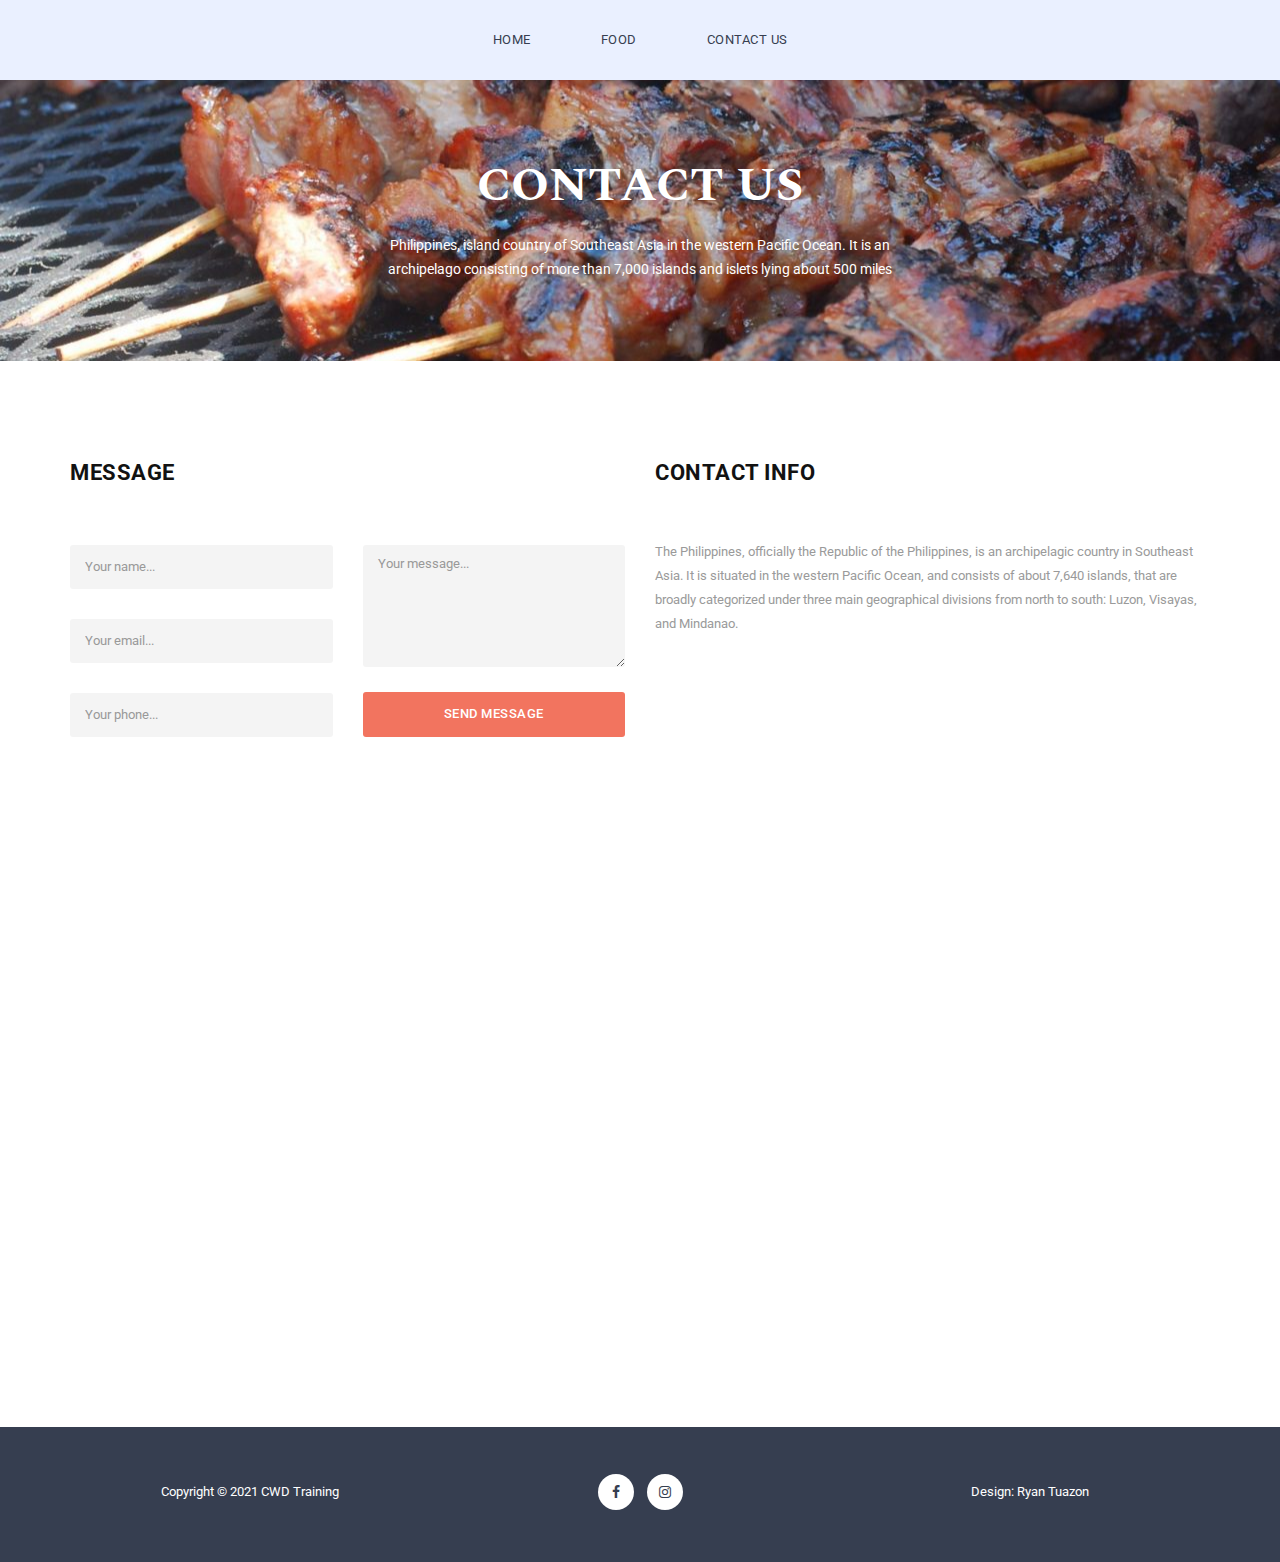
<file: contact.html>
<!DOCTYPE html>
<html>
    <head>
        <meta charset="utf-8">
        <meta http-equiv="X-UA-Compatible" content="IE=edge,chrome=1">

        <title>Contact </title>
        <meta name="description" content="">
        <meta name="viewport" content="width=device-width, initial-scale=1">
        <link rel="apple-touch-icon" href="apple-touch-icon.png">

        <link rel="stylesheet" href="css/bootstrap.min.css">
        <link rel="stylesheet" href="css/bootstrap-theme.min.css">
        <link rel="stylesheet" href="css/fontAwesome.css">
        <link rel="stylesheet" href="css/hero-slider.css">
        <link rel="stylesheet" href="css/owl-carousel.css">
        <link rel="stylesheet" href="css/style.css">

        <link href="https://fonts.googleapis.com/css?family=Spectral:200,200i,300,300i,400,400i,500,500i,600,600i,700,700i,800,800i" rel="stylesheet">
        <link href="https://fonts.googleapis.com/css?family=Roboto:100,300,400,500,700,900" rel="stylesheet">

        <script src="js/vendor/modernizr-2.8.3-respond-1.4.2.min.js"></script>
    </head>

<body>
    <div class="header">
        <div class="container">
            <nav class="navbar navbar-inverse" role="navigation">
                <div class="navbar-header">
                    <button type="button" id="nav-toggle" class="navbar-toggle" data-toggle="collapse" data-target="#main-nav">
                        <span class="sr-only">Toggle navigation</span>
                        <span class="icon-bar"></span>
                        <span class="icon-bar"></span>
                        <span class="icon-bar"></span>
                    </button>
                </div>
                <!--/.navbar-header-->
                <div id="main-nav" class="collapse navbar-collapse">
                    <ul class="nav navbar-nav">
                        <li><a href="index.html">Home</a></li>
                        <li><a href="menu.html">Food</a></li>
                        <li><a href="contact.html">Contact Us</a></li>
                    </ul>
                </div>
                <!--/.navbar-collapse-->
            </nav>
            <!--/.navbar-->
        </div>
        <!--/.container-->
    </div>
    <!--/.header-->


    <section class="page-heading">
        <div class="container">
            <div class="row">
                <div class="col-md-12">
                    <h1>Contact Us</h1>
                    <p>Philippines, island country of Southeast Asia in the western Pacific Ocean. It is an archipelago consisting of more than 7,000 islands and islets lying about 500 miles </p>
                </div>
            </div>
        </div>
    </section>



    <section class="contact-us">
        <div class="container">
            <div class="row">
                <div class="col-md-6">
                    <div class="section-heading">
                        <h2>Message</h2>
                    </div>
                    <form id="contact" action="" method="post">
                        <div class="row">
                            <div class="col-md-6">
                                <fieldset>
                                    <input name="name" type="text" class="form-control" id="name" placeholder="Your name..." required="">
                                </fieldset>
                                <fieldset>
                                    <input name="email" type="text" class="form-control" id="email" placeholder="Your email..." required="">
                                </fieldset>
                                <fieldset>
                                    <input name="phone" type="text" class="form-control" id="phone" placeholder="Your phone..." required="">
                                </fieldset>
                            </div>
                            <div class="col-md-6">
                                <fieldset>
                                    <textarea name="message" rows="6" class="form-control" id="message" placeholder="Your message..." required=""></textarea>
                                </fieldset>
                                <fieldset>
                                    <button type="submit" id="form-submit" class="btn">Send Message</button>
                                </fieldset>
                            </div>
                        </div>
                    </form>
                </div>
                <div class="col-md-6">
                    <div class="section-heading contact-info">
                        <h2>Contact Info</h2>
                        <p>The Philippines, officially the Republic of the Philippines, is an archipelagic country in Southeast Asia. It is situated in the western Pacific Ocean, and consists of about 7,640 islands, that are broadly categorized under three main geographical divisions from north to south: Luzon, Visayas, and Mindanao.</em></p>
                    </div>
                </div>
            </div>
        </div>
    </section>



    <section class="map">
        <div class="container">
            <div class="row">
                <div class="col-md-12">
                    <div id="map">
                        <iframe src="https://www.google.com/maps/embed?pb=!1m18!1m12!1m3!1d16011005.384541586!2d113.57908740533652!3d11.556384075323246!2m3!1f0!2f0!3f0!3m2!1i1024!2i768!4f13.1!3m3!1m2!1s0x324053215f87de63%3A0x784790ef7a29da57!2sPhilippines!5e0!3m2!1sen!2sph!4v1639811464351!5m2!1sen!2sph" width="1100" height="500" style="border:0;" allowfullscreen="" loading="lazy"></iframe>
                    </div>
                </div>
            </div>
        </div>
    </section>



   <footer>
        <div class="container">
            <div class="row">
                <div class="col-md-4">
                    <p>Copyright &copy; 2021 CWD Training</p>
                </div>
                <div class="col-md-4">
                    <ul class="social-icons">
                        <li><a href="#"><i class="fa fa-facebook"></i></a></li>
                        <li><a href="#"><i class="fa fa-instagram"></i></a></li>
                    </ul>
                </div>
                <div class="col-md-4">
                    <p>Design: Ryan Tuazon</p>
                </div>
            </div>
        </div>
    </footer>


    <script src="https://ajax.googleapis.com/ajax/libs/jquery/1.11.2/jquery.min.js"></script>
    <script>window.jQuery || document.write('<script src="js/vendor/jquery-1.11.2.min.js"><\/script>')</script>

    <script src="js/vendor/bootstrap.min.js"></script>

    <script src="js/plugins.js"></script>
    <script src="js/main.js"></script>

    <script type="text/javascript">
    $(document).ready(function() {
        // navigation click actions 
        $('.scroll-link').on('click', function(event){
            event.preventDefault();
            var sectionID = $(this).attr("data-id");
            scrollToID('#' + sectionID, 750);
        });
        // scroll to top action
        $('.scroll-top').on('click', function(event) {
            event.preventDefault();
            $('html, body').animate({scrollTop:0}, 'slow');         
        });
        // mobile nav toggle
        $('#nav-toggle').on('click', function (event) {
            event.preventDefault();
            $('#main-nav').toggleClass("open");
        });
    });
    // scroll function
    function scrollToID(id, speed){
        var offSet = 0;
        var targetOffset = $(id).offset().top - offSet;
        var mainNav = $('#main-nav');
        $('html,body').animate({scrollTop:targetOffset}, speed);
        if (mainNav.hasClass("open")) {
            mainNav.css("height", "1px").removeClass("in").addClass("collapse");
            mainNav.removeClass("open");
        }
    }
    if (typeof console === "undefined") {
        console = {
            log: function() { }
        };
    }
    </script>
</body>
</html>
</file>
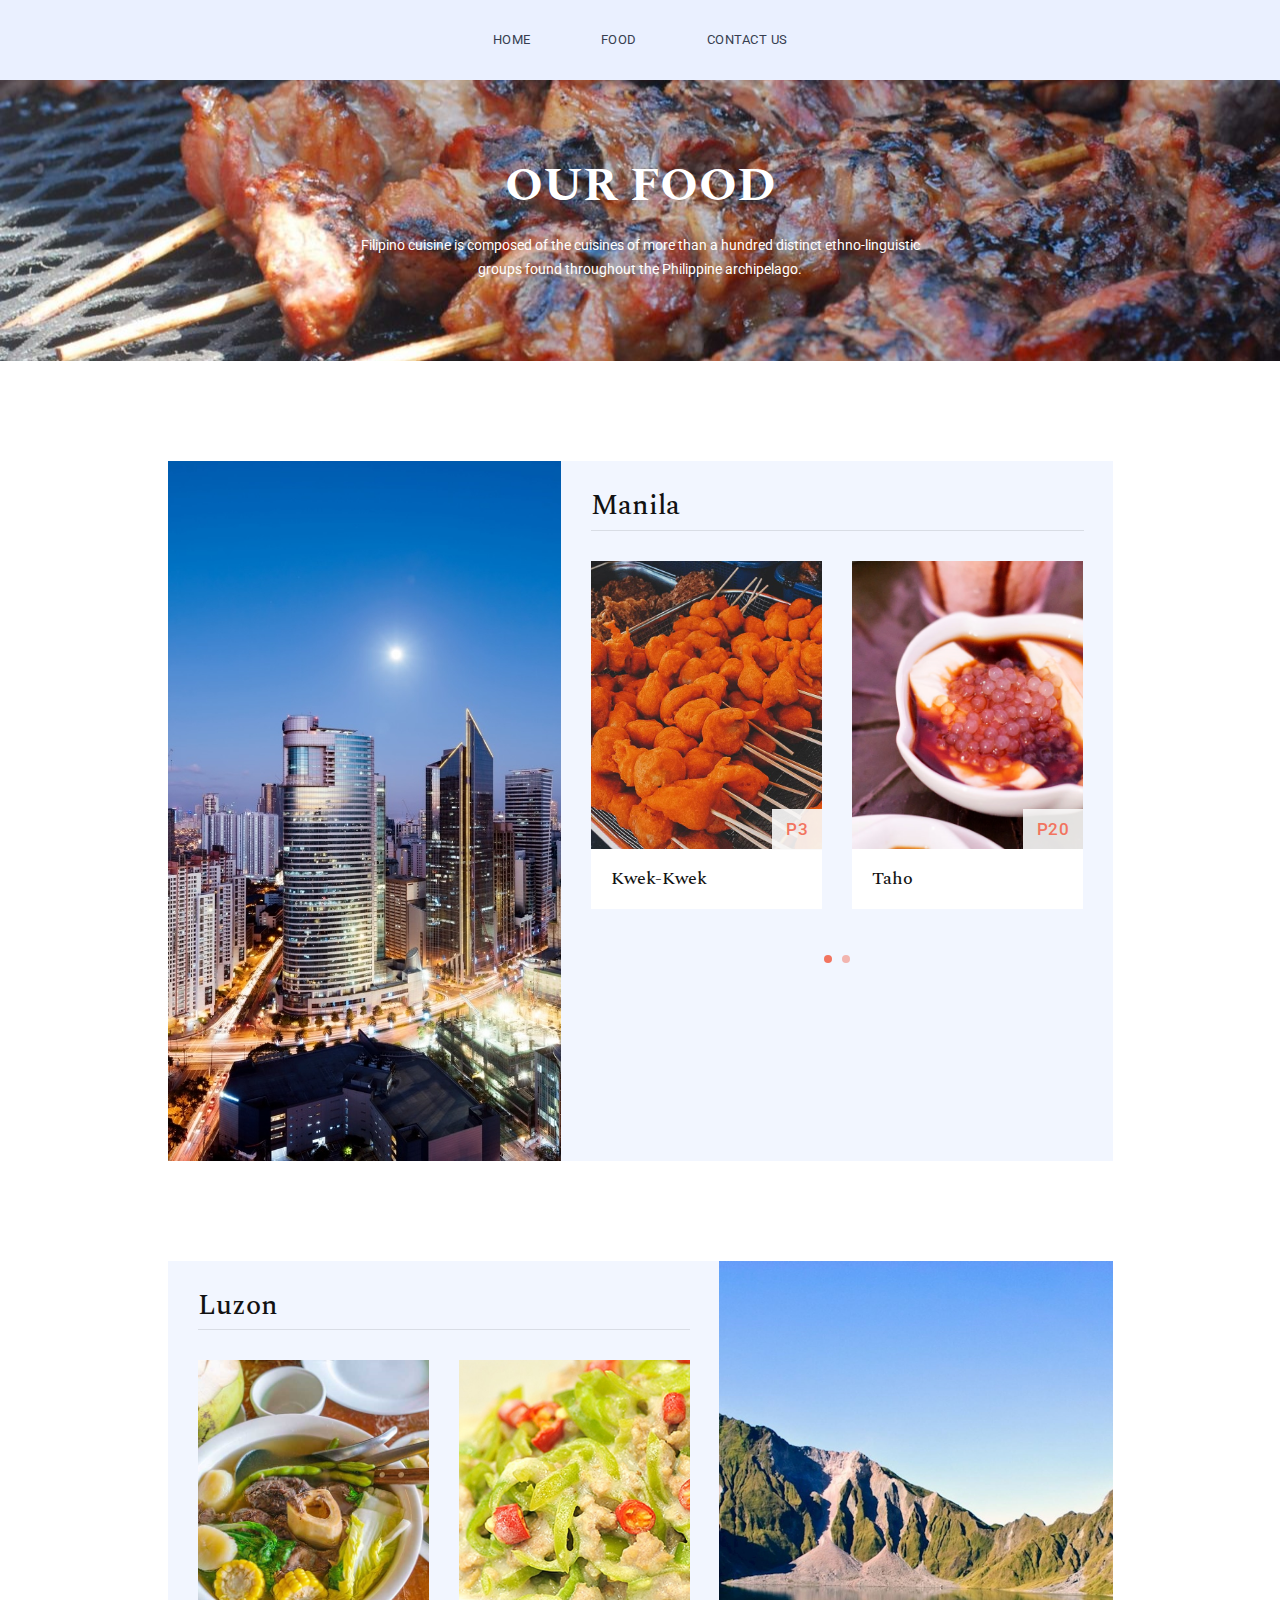
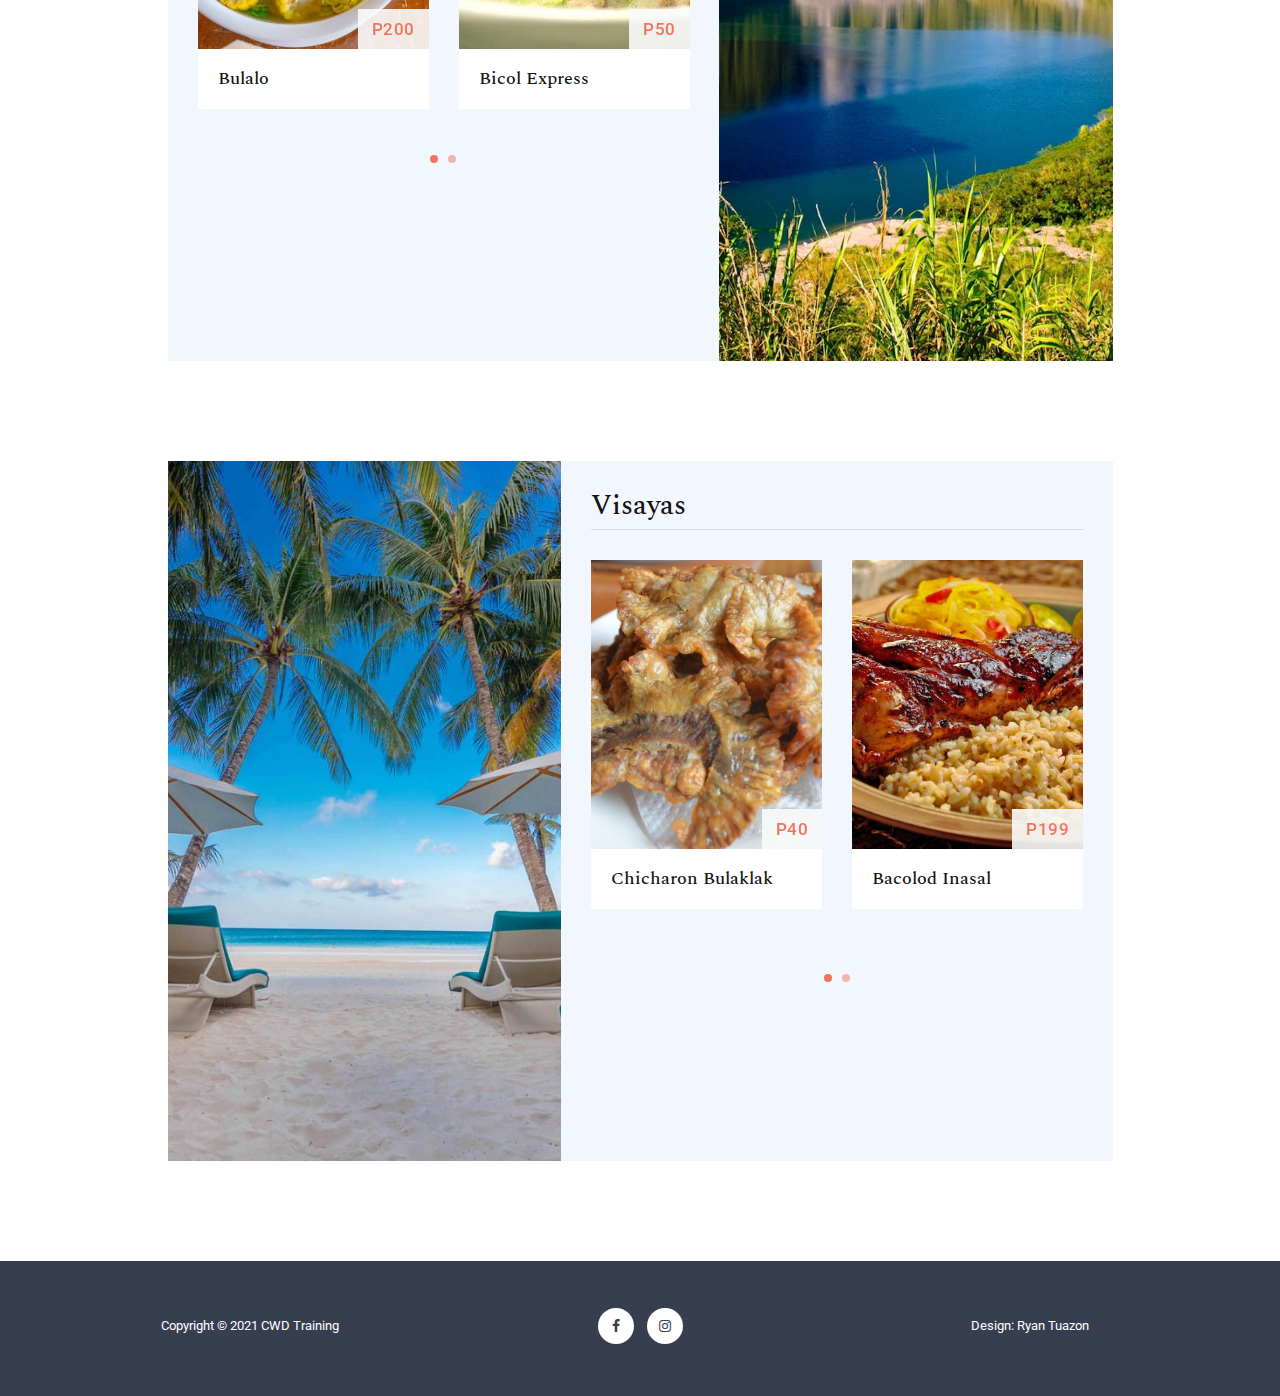
<file: menu.html>
<!DOCTYPE html>
<html>
    <head>
        <meta charset="utf-8">
        <meta http-equiv="X-UA-Compatible" content="IE=edge,chrome=1">

        <title>Food</title>
        <meta name="description" content="">
        <meta name="viewport" content="width=device-width, initial-scale=1">
        <link rel="apple-touch-icon" href="apple-touch-icon.png">

        <link rel="stylesheet" href="css/bootstrap.min.css">
        <link rel="stylesheet" href="css/bootstrap-theme.min.css">
        <link rel="stylesheet" href="css/fontAwesome.css">
        <link rel="stylesheet" href="css/hero-slider.css">
        <link rel="stylesheet" href="css/owl-carousel.css">
        <link rel="stylesheet" href="css/style.css">

        <link href="https://fonts.googleapis.com/css?family=Spectral:200,200i,300,300i,400,400i,500,500i,600,600i,700,700i,800,800i" rel="stylesheet">
        <link href="https://fonts.googleapis.com/css?family=Roboto:100,300,400,500,700,900" rel="stylesheet">

        <script src="js/vendor/modernizr-2.8.3-respond-1.4.2.min.js"></script>
    </head>

<body>
    <div class="header">
        <div class="container">
            <nav class="navbar navbar-inverse" role="navigation">
                <div class="navbar-header">
                    <button type="button" id="nav-toggle" class="navbar-toggle" data-toggle="collapse" data-target="#main-nav">
                        <span class="sr-only">Toggle navigation</span>
                        <span class="icon-bar"></span>
                        <span class="icon-bar"></span>
                        <span class="icon-bar"></span>
                    </button>
                </div>
                <!--/.navbar-header-->
                <div id="main-nav" class="collapse navbar-collapse">
                    <ul class="nav navbar-nav">
                        <li><a href="index.html">Home</a></li>
                        <li><a href="menu.html">Food</a></li>
                        <li><a href="contact.html">Contact Us</a></li>
                    </ul>
                </div>
                <!--/.navbar-collapse-->
            </nav>
            <!--/.navbar-->
        </div>
        <!--/.container-->
    </div>
    <!--/.header-->


    <section class="page-heading">
        <div class="container">
            <div class="row">
                <div class="col-md-12">
                    <h1>Our Food</h1>
                    <p>Filipino cuisine is composed of the cuisines of more than a hundred distinct ethno-linguistic groups found throughout the Philippine archipelago.</p>
                </div>
            </div>
        </div>
    </section>



    <section class="breakfast-menu">
        <div class="container">
            <div class="row">
                <div class="col-md-10 col-md-offset-1">
                    <div class="breakfast-menu-content">
                        <div class="row">
                            <div class="col-md-5">
                                <div class="left-image">
                                    <img src="img/breakfast_menu.jpg" alt="Breakfast">
                                </div>
                            </div>
                            <div class="col-md-7" id="#luzon">
                                <h2>Manila</h2>
                                <div id="owl-breakfast" class="owl-carousel owl-theme">
                                    <div class="item col-md-12">
                                        <div class="food-item">
                                            <img src="img/manila-1.jpg" alt="">
                                            <div class="price">P3</div>
                                            <div class="text-content">
                                                <h4>Kwek-Kwek</h4>
                                            </div>
                                        </div>
                                    </div>
                                    <div class="item col-md-12">
                                        <div class="food-item">
                                            <img src="img/manila-2.jpg" alt="">
                                            <div class="price">P20</div>
                                            <div class="text-content">
                                                <h4>Taho</h4>
                                            </div>
                                        </div>
                                    </div>
                                    <div class="item col-md-12">
                                        <div class="food-item">
                                            <img src="img/manila-3.jpg" alt="">
                                            <div class="price">P80</div>
                                            <div class="text-content">
                                                <h4>Sizzling Pork</h4>
                                            </div>
                                        </div>
                                    </div>
                                </div>
                            </div>
                        </div>
                    </div>
                </div>
            </div>
        </div>
    </section>



    <section class="lunch-menu">
        <div class="container">
            <div class="row">
                <div class="col-md-10 col-md-offset-1">
                    <div class="lunch-menu-content">
                        <div class="row">
                            <div class="col-md-7">
                                <h2>Luzon</h2>
                                <div id="owl-lunch" class="owl-carousel owl-theme">
                                    <div class="item col-md-12">
                                        <div class="food-item">
                                            <img src="img/luzon-1.jpg" alt="">
                                            <div class="price">P200</div>
                                            <div class="text-content">
                                                <h4>Bulalo</h4>
                                            </div>
                                        </div>
                                    </div>
                                    <div class="item col-md-12">
                                        <div class="food-item">
                                            <img src="img/luzon-2.jpg" alt="">
                                            <div class="price">P50</div>
                                            <div class="text-content">
                                                <h4>Bicol Express</h4>
                                            </div>
                                        </div>
                                    </div>
                                    <div class="item col-md-12">
                                        <div class="food-item">
                                            <img src="img/luzon-3.jpg" alt="">
                                            <div class="price">P10</div>
                                            <div class="text-content">
                                                <h4>Suman</h4>
                                            </div>
                                        </div>
                                    </div>
                                </div>
                            </div>
                            <div class="col-md-5">
                                <div class="left-image">
                                    <img src="img/lunch_menu.jpg" alt="">
                                </div>
                            </div>
                        </div>
                    </div>
                </div>
            </div>
        </div>
    </section>


    <section class="dinner-menu" id="visayas">
        <div class="container">
            <div class="row">
                <div class="col-md-10 col-md-offset-1">
                    <div class="dinner-menu-content">
                        <div class="row">
                            <div class="col-md-5">
                                <div class="left-image">
                                    <img src="img/dinner_menu.jpg" alt="">
                                </div>
                            </div>
                            <div class="col-md-7">
                                <h2>Visayas</h2>
                                <div id="owl-dinner" class="owl-carousel owl-theme">
                                    <div class="item col-md-12">
                                        <div class="food-item">
                                            <img src="img/visa-1.jpg" alt="">
                                            <div class="price">P40</div>
                                            <div class="text-content">
                                                <h4>Chicharon Bulaklak</h4>
                                            </div>
                                        </div>
                                    </div>
                                    <div class="item col-md-12">
                                        <div class="food-item">
                                            <img src="img/visa-2.jpg" alt="">
                                            <div class="price">P199</div>
                                            <div class="text-content">
                                                <h4>Bacolod Inasal</h4>

                                            </div>
                                        </div>
                                    </div>
                                    <div class="item col-md-12">
                                        <div class="food-item">
                                            <img src="img/visa-3.jpg" alt="">
                                            <div class="price">P200</div>
                                            <div class="text-content">
                                                <h4>Pancit Lucban</h4>
                                            </div>
                                        </div>
                                    </div>
                                </div>
                            </div>
                        </div>
                    </div>
                </div>
            </div>
        </div>
    </section>

 


    <footer>
        <div class="container">
            <div class="row">
                <div class="col-md-4">
                    <p>Copyright &copy; 2021 CWD Training</p>
                </div>
                <div class="col-md-4">
                    <ul class="social-icons">
                        <li><a href="#"><i class="fa fa-facebook"></i></a></li>
                        <li><a href="#"><i class="fa fa-instagram"></i></a></li>
                    </ul>
                </div>
                <div class="col-md-4">
                    <p>Design: Ryan Tuazon</p>
                </div>
            </div>
        </div>
    </footer>

    <script src="https://ajax.googleapis.com/ajax/libs/jquery/1.11.2/jquery.min.js"></script>
    <script>window.jQuery || document.write('<script src="js/vendor/jquery-1.11.2.min.js"><\/script>')</script>

    <script src="js/vendor/bootstrap.min.js"></script>

    <script src="js/plugins.js"></script>
    <script src="js/main.js"></script>

<!--    <script src="http://ajax.googleapis.com/ajax/libs/jquery/1.10.2/jquery.min.js" type="text/javascript"></script>	-->
    <script type="text/javascript">
    $(document).ready(function() {
        // navigation click actions 
        $('.scroll-link').on('click', function(event){
            event.preventDefault();
            var sectionID = $(this).attr("data-id");
            scrollToID('#' + sectionID, 750);
        });
        // scroll to top action
        $('.scroll-top').on('click', function(event) {
            event.preventDefault();
            $('html, body').animate({scrollTop:0}, 'slow');         
        });
        // mobile nav toggle
        $('#nav-toggle').on('click', function (event) {
            event.preventDefault();
            $('#main-nav').toggleClass("open");
        });
    });
    // scroll function
    function scrollToID(id, speed){
        var offSet = 0;
        var targetOffset = $(id).offset().top - offSet;
        var mainNav = $('#main-nav');
        $('html,body').animate({scrollTop:targetOffset}, speed);
        if (mainNav.hasClass("open")) {
            mainNav.css("height", "1px").removeClass("in").addClass("collapse");
            mainNav.removeClass("open");
        }
    }
    if (typeof console === "undefined") {
        console = {
            log: function() { }
        };
    }
    </script>
</body>
</html>
</file>
<file: css/hero-slider.css>
/* -------------------------------- 

Primary style

-------------------------------- */
*, *::after, *::before {
  -webkit-box-sizing: border-box;
  -moz-box-sizing: border-box;
  box-sizing: border-box;
}

html {
  font-size: 62.5%;
}

body {
  font-family: "Open Sans", sans-serif;
  color: #2c343b;
  background-color: #f2f2f2;
}

a {
  color: #d44457;
  text-decoration: none;
}

img {
  max-width: 100%;
}

/* -------------------------------- 

Main Components 

-------------------------------- */
.cd-header {
  position: absolute;
  z-index: 2;
  top: 0;
  left: 0;
  width: 100%;
  height: 50px;
  background-color: #21272c;
  -webkit-font-smoothing: antialiased;
  -moz-osx-font-smoothing: grayscale;
}
@media only screen and (min-width: 768px) {
  .cd-header {
    height: 70px;
    background-color: transparent;
  }
}

#cd-logo {
  float: left;
  margin: 13px 0 0 5%;
}
#cd-logo img {
  display: block;
}
@media only screen and (min-width: 768px) {
  #cd-logo {
    margin: 23px 0 0 5%;
  }
}

.cd-primary-nav {
  /* mobile first - navigation hidden by default, triggered by tap/click on navigation icon */
  float: right;
  margin-right: 5%;
  width: 44px;
  height: 100%;
}
.cd-primary-nav ul {
  position: absolute;
  top: 0;
  left: 0;
  width: 100%;
  -webkit-transform: translateY(-100%);
  -moz-transform: translateY(-100%);
  -ms-transform: translateY(-100%);
  -o-transform: translateY(-100%);
  transform: translateY(-100%);
}
.cd-primary-nav ul.is-visible {
  box-shadow: 0 3px 8px rgba(0, 0, 0, 0.2);
  -webkit-transform: translateY(50px);
  -moz-transform: translateY(50px);
  -ms-transform: translateY(50px);
  -o-transform: translateY(50px);
  transform: translateY(50px);
}
.cd-primary-nav a {
  display: block;
  height: 50px;
  line-height: 50px;
  padding-left: 5%;
  background: #21272c;
  border-top: 1px solid #333c44;
  color: #ffffff;
}
@media only screen and (min-width: 768px) {
  .cd-primary-nav {
    /* reset navigation values */
    width: auto;
    height: auto;
    background: none;
  }
  .cd-primary-nav ul {
    position: static;
    width: auto;
    -webkit-transform: translateY(0);
    -moz-transform: translateY(0);
    -ms-transform: translateY(0);
    -o-transform: translateY(0);
    transform: translateY(0);
    line-height: 70px;
  }
  .cd-primary-nav ul.is-visible {
    -webkit-transform: translateY(0);
    -moz-transform: translateY(0);
    -ms-transform: translateY(0);
    -o-transform: translateY(0);
    transform: translateY(0);
  }
  .cd-primary-nav li {
    display: inline-block;
    margin-left: 1em;
  }
  .cd-primary-nav a {
    display: inline-block;
    height: auto;
    font-weight: 600;
    line-height: normal;
    background: transparent;
    padding: .6em 1em;
    border-top: none;
  }
}

/* -------------------------------- 

Slider

-------------------------------- */
.cd-hero {
  position: relative;
  -webkit-font-smoothing: antialiased;
  -moz-osx-font-smoothing: grayscale;
}

.cd-hero-slider {
  position: relative;
  height: 360px;
  overflow: hidden;
}
.cd-hero-slider li {
  position: absolute;
  top: 0;
  left: 0;
  width: 100%;
  height: 100%;
  -webkit-transform: translateX(100%);
  -moz-transform: translateX(100%);
  -ms-transform: translateX(100%);
  -o-transform: translateX(100%);
  transform: translateX(100%);
}
.cd-hero-slider li.selected {
  /* this is the visible slide */
  position: relative;
  -webkit-transform: translateX(0);
  -moz-transform: translateX(0);
  -ms-transform: translateX(0);
  -o-transform: translateX(0);
  transform: translateX(0);
}
.cd-hero-slider li.move-left {
  /* slide hidden on the left */
  -webkit-transform: translateX(-100%);
  -moz-transform: translateX(-100%);
  -ms-transform: translateX(-100%);
  -o-transform: translateX(-100%);
  transform: translateX(-100%);
}
.cd-hero-slider li.is-moving, .cd-hero-slider li.selected {
  /* the is-moving class is assigned to the slide which is moving outside the viewport */
  -webkit-transition: -webkit-transform 0.5s;
  -moz-transition: -moz-transform 0.5s;
  transition: transform 0.5s;
}
@media only screen and (min-width: 768px) {
  .cd-hero-slider {
    height: 500px;
  }
}
@media only screen and (min-width: 1170px) {
  .cd-hero-slider {
    height: 680px;
  }
}

/* -------------------------------- 

Single slide style

-------------------------------- */
.cd-hero-slider li {
  background-position: center center;
  background-size: cover;
  background-repeat: no-repeat;
}
.cd-hero-slider li:first-of-type {
  background-image: url(../img/slide_01.jpg);
}
.cd-hero-slider li:nth-of-type(2) {
  background-image: url(../img/slide_02.jpg);
}
.cd-hero-slider li:nth-of-type(3) {
  background-image: url(../img/slide_03.jpg);
}
.cd-hero-slider .cd-full-width,
.cd-hero-slider .cd-half-width {
  position: absolute;
  width: 100%;
  height: 100%;
  z-index: 1;
  left: 0;
  top: 0;
  /* this padding is used to align the text */
  padding-top: 150px;
  text-align: center;
  /* Force Hardware Acceleration in WebKit */
  -webkit-backface-visibility: hidden;
  backface-visibility: hidden;
  -webkit-transform: translateZ(0);
  -moz-transform: translateZ(0);
  -ms-transform: translateZ(0);
  -o-transform: translateZ(0);
  transform: translateZ(0);
}
.cd-hero-slider .cd-img-container {
  /* hide image on mobile device */
  display: none;
}
.cd-hero-slider .cd-img-container img {
  position: absolute;
  left: 50%;
  top: 50%;
  bottom: auto;
  right: auto;
  -webkit-transform: translateX(-50%) translateY(-50%);
  -moz-transform: translateX(-50%) translateY(-50%);
  -ms-transform: translateX(-50%) translateY(-50%);
  -o-transform: translateX(-50%) translateY(-50%);
  transform: translateX(-50%) translateY(-50%);
}
.cd-hero-slider .cd-bg-video-wrapper {
  /* hide video on mobile device */
  display: none;
  position: absolute;
  top: 0;
  left: 0;
  width: 100%;
  height: 100%;
  overflow: hidden;
}
.cd-hero-slider .cd-bg-video-wrapper video {
  /* you won't see this element in the html, but it will be injected using js */
  display: block;
  min-height: 100%;
  min-width: 100%;
  max-width: none;
  height: auto;
  width: auto;
  position: absolute;
  left: 50%;
  top: 50%;
  bottom: auto;
  right: auto;
  -webkit-transform: translateX(-50%) translateY(-50%);
  -moz-transform: translateX(-50%) translateY(-50%);
  -ms-transform: translateX(-50%) translateY(-50%);
  -o-transform: translateX(-50%) translateY(-50%);
  transform: translateX(-50%) translateY(-50%);
}
.cd-hero-slider h2, .cd-hero-slider p {
  text-shadow: 0 1px 3px rgba(0, 0, 0, 0.1);
  line-height: 1.2;
  margin: 0 auto 14px;
  color: #ffffff;
  width: 90%;
  max-width: 400px;
}
.cd-hero-slider h2 {
  font-size: 2.4rem;
}
.cd-hero-slider p {
  font-size: 1.4rem;
  line-height: 1.4;
}
.cd-hero-slider .cd-btn {
  display: inline-block;
  padding: 1.2em 1.4em;
  margin-top: .8em;
  background-color: rgba(212, 68, 87, 0.9);
  font-size: 1.3rem;
  font-weight: 700;
  letter-spacing: 1px;
  color: #ffffff;
  text-transform: uppercase;
  box-shadow: 0 3px 6px rgba(0, 0, 0, 0.1);
  -webkit-transition: background-color 0.2s;
  -moz-transition: background-color 0.2s;
  transition: background-color 0.2s;
}
.cd-hero-slider .cd-btn.secondary {
  background-color: rgba(22, 26, 30, 0.8);
}
.cd-hero-slider .cd-btn:nth-of-type(2) {
  margin-left: 1em;
}
.no-touch .cd-hero-slider .cd-btn:hover {
  background-color: #d44457;
}
.no-touch .cd-hero-slider .cd-btn.secondary:hover {
  background-color: #161a1e;
}
@media only screen and (min-width: 768px) {
  .cd-hero-slider .cd-full-width,
  .cd-hero-slider .cd-half-width {
    padding-top: 200px;
  }
  .cd-hero-slider .cd-bg-video-wrapper {
    display: block;
  }
  .cd-hero-slider .cd-half-width {
    width: 45%;
  }
  .cd-hero-slider .cd-half-width:first-of-type {
    left: 5%;
  }
  .cd-hero-slider .cd-half-width:nth-of-type(2) {
    right: 5%;
    left: auto;
  }
  .cd-hero-slider .cd-img-container {
    display: block;
  }
  .cd-hero-slider h2, .cd-hero-slider p {
    max-width: 520px;
  }
  .cd-hero-slider h2 {
    font-size: 2.4em;
    font-weight: 300;
  }
  .cd-hero-slider .cd-btn {
    font-size: 1.4rem;
  }
}
@media only screen and (min-width: 1170px) {
  .cd-hero-slider .cd-full-width,
  .cd-hero-slider .cd-half-width {
    padding-top: 250px;
  }
  .cd-hero-slider h2, .cd-hero-slider p {
    margin-bottom: 20px;
  }
  .cd-hero-slider h2 {
    font-size: 3.2em;
  }
  .cd-hero-slider p {
    font-size: 1.6rem;
  }
}

/* -------------------------------- 

Single slide animation

-------------------------------- */
@media only screen and (min-width: 768px) {
  .cd-hero-slider .cd-half-width {
    opacity: 0;
    -webkit-transform: translateX(40px);
    -moz-transform: translateX(40px);
    -ms-transform: translateX(40px);
    -o-transform: translateX(40px);
    transform: translateX(40px);
  }
  .cd-hero-slider .move-left .cd-half-width {
    -webkit-transform: translateX(-40px);
    -moz-transform: translateX(-40px);
    -ms-transform: translateX(-40px);
    -o-transform: translateX(-40px);
    transform: translateX(-40px);
  }
  .cd-hero-slider .selected .cd-half-width {
    /* this is the visible slide */
    opacity: 1;
    -webkit-transform: translateX(0);
    -moz-transform: translateX(0);
    -ms-transform: translateX(0);
    -o-transform: translateX(0);
    transform: translateX(0);
  }
  .cd-hero-slider .is-moving .cd-half-width {
    /* this is the slide moving outside the viewport 
    wait for the end of the transition on the <li> parent before set opacity to 0 and translate to 40px/-40px */
    -webkit-transition: opacity 0s 0.5s, -webkit-transform 0s 0.5s;
    -moz-transition: opacity 0s 0.5s, -moz-transform 0s 0.5s;
    transition: opacity 0s 0.5s, transform 0s 0.5s;
  }
  .cd-hero-slider li.selected.from-left .cd-half-width:nth-of-type(2),
  .cd-hero-slider li.selected.from-right .cd-half-width:first-of-type {
    /* this is the selected slide - different animation if it's entering from left or right */
    -webkit-transition: opacity 0.4s 0.2s, -webkit-transform 0.5s 0.2s;
    -moz-transition: opacity 0.4s 0.2s, -moz-transform 0.5s 0.2s;
    transition: opacity 0.4s 0.2s, transform 0.5s 0.2s;
  }
  .cd-hero-slider li.selected.from-left .cd-half-width:first-of-type,
  .cd-hero-slider li.selected.from-right .cd-half-width:nth-of-type(2) {
    /* this is the selected slide - different animation if it's entering from left or right */
    -webkit-transition: opacity 0.4s 0.4s, -webkit-transform 0.5s 0.4s;
    -moz-transition: opacity 0.4s 0.4s, -moz-transform 0.5s 0.4s;
    transition: opacity 0.4s 0.4s, transform 0.5s 0.4s;
  }
  .cd-hero-slider .cd-full-width h2,
  .cd-hero-slider .cd-full-width p,
  .cd-hero-slider .cd-full-width .cd-btn {
    opacity: 0;
    -webkit-transform: translateX(100px);
    -moz-transform: translateX(100px);
    -ms-transform: translateX(100px);
    -o-transform: translateX(100px);
    transform: translateX(100px);
  }
  .cd-hero-slider .move-left .cd-full-width h2,
  .cd-hero-slider .move-left .cd-full-width p,
  .cd-hero-slider .move-left .cd-full-width .cd-btn {
    opacity: 0;
    -webkit-transform: translateX(-100px);
    -moz-transform: translateX(-100px);
    -ms-transform: translateX(-100px);
    -o-transform: translateX(-100px);
    transform: translateX(-100px);
  }
  .cd-hero-slider .selected .cd-full-width h2,
  .cd-hero-slider .selected .cd-full-width p,
  .cd-hero-slider .selected .cd-full-width .cd-btn {
    /* this is the visible slide */
    opacity: 1;
    -webkit-transform: translateX(0);
    -moz-transform: translateX(0);
    -ms-transform: translateX(0);
    -o-transform: translateX(0);
    transform: translateX(0);
  }
  .cd-hero-slider li.is-moving .cd-full-width h2,
  .cd-hero-slider li.is-moving .cd-full-width p,
  .cd-hero-slider li.is-moving .cd-full-width .cd-btn {
    /* this is the slide moving outside the viewport 
    wait for the end of the transition on the li parent before set opacity to 0 and translate to 100px/-100px */
    -webkit-transition: opacity 0s 0.5s, -webkit-transform 0s 0.5s;
    -moz-transition: opacity 0s 0.5s, -moz-transform 0s 0.5s;
    transition: opacity 0s 0.5s, transform 0s 0.5s;
  }
  .cd-hero-slider li.selected h2 {
    -webkit-transition: opacity 0.4s 0.2s, -webkit-transform 0.5s 0.2s;
    -moz-transition: opacity 0.4s 0.2s, -moz-transform 0.5s 0.2s;
    transition: opacity 0.4s 0.2s, transform 0.5s 0.2s;
  }
  .cd-hero-slider li.selected p {
    -webkit-transition: opacity 0.4s 0.3s, -webkit-transform 0.5s 0.3s;
    -moz-transition: opacity 0.4s 0.3s, -moz-transform 0.5s 0.3s;
    transition: opacity 0.4s 0.3s, transform 0.5s 0.3s;
  }
  .cd-hero-slider li.selected .cd-btn {
    -webkit-transition: opacity 0.4s 0.4s, -webkit-transform 0.5s 0.4s, background-color 0.2s 0s;
    -moz-transition: opacity 0.4s 0.4s, -moz-transform 0.5s 0.4s, background-color 0.2s 0s;
    transition: opacity 0.4s 0.4s, transform 0.5s 0.4s, background-color 0.2s 0s;
  }
}
/* -------------------------------- 

Slider navigation

-------------------------------- */
.cd-slider-nav {
  display: none;
  position: absolute;
  width: 100%;
  bottom: 0;
  z-index: 2;
  text-align: center;
  height: 55px;
  background-color: rgba(0, 1, 1, 0.5);
}
.cd-slider-nav nav, .cd-slider-nav ul, .cd-slider-nav li, .cd-slider-nav a {
  height: 100%;
}
.cd-slider-nav nav {
  display: inline-block;
  position: relative;
}
.cd-slider-nav .cd-marker {
  position: absolute;
  bottom: 0;
  left: 0;
  width: 60px;
  height: 100%;
  color: #d44457;
  background-color: #ffffff;
  box-shadow: inset 0 2px 0 currentColor;
  -webkit-transition: -webkit-transform 0.2s, box-shadow 0.2s;
  -moz-transition: -moz-transform 0.2s, box-shadow 0.2s;
  transition: transform 0.2s, box-shadow 0.2s;
}
.cd-slider-nav .cd-marker.item-2 {
  -webkit-transform: translateX(100%);
  -moz-transform: translateX(100%);
  -ms-transform: translateX(100%);
  -o-transform: translateX(100%);
  transform: translateX(100%);
}
.cd-slider-nav .cd-marker.item-3 {
  -webkit-transform: translateX(200%);
  -moz-transform: translateX(200%);
  -ms-transform: translateX(200%);
  -o-transform: translateX(200%);
  transform: translateX(200%);
}
.cd-slider-nav .cd-marker.item-4 {
  -webkit-transform: translateX(300%);
  -moz-transform: translateX(300%);
  -ms-transform: translateX(300%);
  -o-transform: translateX(300%);
  transform: translateX(300%);
}
.cd-slider-nav .cd-marker.item-5 {
  -webkit-transform: translateX(400%);
  -moz-transform: translateX(400%);
  -ms-transform: translateX(400%);
  -o-transform: translateX(400%);
  transform: translateX(400%);
}
.cd-slider-nav ul::after {
  clear: both;
  content: "";
  display: table;
}
.cd-slider-nav li {
  display: inline-block;
  width: 60px;
  float: left;
}
.cd-slider-nav li.selected a {
  color: #2c343b;
}
.no-touch .cd-slider-nav li.selected a:hover {
  background-color: transparent;
}
.cd-slider-nav a {
  display: block;
  position: relative;
  padding-top: 35px;
  font-size: 1rem;
  font-weight: 700;
  color: #a8b4be;
  -webkit-transition: background-color 0.2s;
  -moz-transition: background-color 0.2s;
  transition: background-color 0.2s;
}
.cd-slider-nav a::before {
  content: '';
  position: absolute;
  width: 24px;
  height: 24px;
  top: 8px;
  left: 50%;
  right: auto;
  -webkit-transform: translateX(-50%);
  -moz-transform: translateX(-50%);
  -ms-transform: translateX(-50%);
  -o-transform: translateX(-50%);
  transform: translateX(-50%);
}
.no-touch .cd-slider-nav a:hover {
  background-color: rgba(0, 1, 1, 0.5);
}
.cd-slider-nav li:first-of-type a::before {
  background-position: 0 0;
}
.cd-slider-nav li.selected:first-of-type a::before {
  background-position: 0 -24px;
}
.cd-slider-nav li:nth-of-type(2) a::before {
  background-position: -24px 0;
}
.cd-slider-nav li.selected:nth-of-type(2) a::before {
  background-position: -24px -24px;
}
.cd-slider-nav li:nth-of-type(3) a::before {
  background-position: -48px 0;
}
.cd-slider-nav li.selected:nth-of-type(3) a::before {
  background-position: -48px -24px;
}
.cd-slider-nav li:nth-of-type(4) a::before {
  background-position: -72px 0;
}
.cd-slider-nav li.selected:nth-of-type(4) a::before {
  background-position: -72px -24px;
}
.cd-slider-nav li:nth-of-type(5) a::before {
  background-position: -96px 0;
}
.cd-slider-nav li.selected:nth-of-type(5) a::before {
  background-position: -96px -24px;
}
@media only screen and (min-width: 768px) {
  .cd-slider-nav {
    height: 80px;
  }
  .cd-slider-nav .cd-marker,
  .cd-slider-nav li {
    width: 95px;
  }
  .cd-slider-nav a {
    padding-top: 48px;
    font-size: 1.1rem;
    text-transform: uppercase;
  }
  .cd-slider-nav a::before {
    top: 18px;
  }
}

/* -------------------------------- 

Main content

-------------------------------- */
.cd-main-content {
  width: 90%;
  max-width: 768px;
  margin: 0 auto;
  padding: 2em 0;
}
.cd-main-content p {
  font-size: 1.4rem;
  line-height: 1.8;
  color: #999999;
  margin: 2em 0;
}
@media only screen and (min-width: 1170px) {
  .cd-main-content {
    padding: 3em 0;
  }
  .cd-main-content p {
    font-size: 1.6rem;
  }
}

/* -------------------------------- 

Javascript disabled

-------------------------------- */
.no-js .cd-hero-slider li {
  display: none;
}
.no-js .cd-hero-slider li.selected {
  display: block;
}

.no-js .cd-slider-nav {
  display: none;
}
</file>
<file: css/owl-carousel.css>
/* 
 *  Core Owl Carousel CSS File
 *  v1.3.3
 */

/* clearfix */
.owl-carousel .owl-wrapper:after {
  content: ".";
  display: block;
  clear: both;
  visibility: hidden;
  line-height: 0;
  height: 0;
}
/* display none until init */
.owl-carousel{
  display: none;
  position: relative;
  width: 100%;
  -ms-touch-action: pan-y;
}
.owl-carousel .owl-wrapper{
  display: none;
  position: relative;
  -webkit-transform: translate3d(0px, 0px, 0px);
}
.owl-carousel .owl-wrapper-outer{
  overflow: hidden;
  position: relative;
  width: 100%;
}
.owl-carousel .owl-wrapper-outer.autoHeight{
  -webkit-transition: height 500ms ease-in-out;
  -moz-transition: height 500ms ease-in-out;
  -ms-transition: height 500ms ease-in-out;
  -o-transition: height 500ms ease-in-out;
  transition: height 500ms ease-in-out;
}
  
.owl-carousel .owl-item{
  float: left;
}

.owl-controls {
  @media (max-width: @screen-sm-max) {
    top: -120px;
  }
  top: -200px;
  width: 100%;
  text-align: center;
  display: inline-block;
}

.owl-controls a {
  color: #336699;
}

.owl-controls a:hover {
  color: #336699;
}

.owl-controls .bg-prev {
  position: absolute;
  z-index: 1;
  width: 50px;
  height: 50px;
  z-index:10; 
  background:#fff; 
  border: 1px solid #336699;
  -webkit-transform: rotate(45deg);
  -moz-transform: rotate(45deg);
  -ms-transform: rotate(45deg);
  -o-transform: rotate(45deg);
  transform: rotate(45deg);
}

.owl-controls .bg-prev:before{
  content:""; 
  display:block; 
  position:absolute; 
  z-index:-1; 
  top:3px; 
  left:3px; 
  right:3px; 
  bottom:3px; 
  border:2px solid #336699
}

.owl-controls .prev {
  left: 15px;
  z-index: 11;
  position: absolute; 
  width: 50px;
  height: 50px;
  line-height: 32px;
}

.owl-controls .prev.active {
  background-image: none;
  outline: 0;
  -webkit-box-shadow: none;
          box-shadow: none;
}

.owl-controls .prev:active {
  background-image: none;
  outline: 0;
  -webkit-box-shadow: none;
          box-shadow: none;
}

.owl-controls .bg-next {
  position: absolute;
  float: right;
  z-index: 1;
  width: 50px;
  height: 50px;
  position:relative; 
  z-index:10; 
  background:#fff; 
  border: 1px solid #336699;
  -webkit-transform: rotate(45deg);
  -moz-transform: rotate(45deg);
  -ms-transform: rotate(45deg);
  -o-transform: rotate(45deg);
  transform: rotate(45deg);
}

.owl-controls .bg-next:before{
  content:""; 
  display:block; 
  position:absolute; 
  z-index:-1; 
  top:3px; 
  left:3px; 
  right:3px; 
  bottom:3px; 
  border:2px solid #336699
}

.owl-controls .next {
  right: 15px;
  z-index: 11;
  position: absolute; 
  width: 50px;
  height: 50px;
  line-height: 32px;
}

.owl-controls .next.active {
  background-image: none;
  outline: 0;
  -webkit-box-shadow: none;
          box-shadow: none;
}

.owl-controls .next:active {
  background-image: none;
  outline: 0;
  -webkit-box-shadow: none;
          box-shadow: none;
}


.owl-theme .owl-controls .owl-page{
  cursor: pointer;
  display: inline-block;
  zoom: 1;
  *display: inline;/*IE7 life-saver */
}
.owl-theme .owl-controls .owl-page a{
  display: block;
  width: 12px;
  height: 12px;
  margin: 0px 5px;
  filter: Alpha(Opacity=50);/*IE7 fix*/
  opacity: 0.5;
  -webkit-border-radius: 20px;
  -moz-border-radius: 20px;
  border-radius: 20px;
  background: transparent;
  border: 2px solid #888;
}

.owl-theme .owl-controls .owl-page.active span,
.owl-theme .owl-controls.clickable .owl-page:hover span{
  filter: Alpha(Opacity=100);/*IE7 fix*/
  opacity: 1;
  display: inline-block;
}
.owl-controls {
  -webkit-user-select: none;
  -khtml-user-select: none;
  -moz-user-select: none;
  -ms-user-select: none;
  user-select: none;
  -webkit-tap-highlight-color: rgba(0, 0, 0, 0);
}

/* fix */
.owl-carousel  .owl-wrapper,
.owl-carousel  .owl-item{
  -webkit-backface-visibility: hidden;
  -moz-backface-visibility:    hidden;
  -ms-backface-visibility:     hidden;
  -webkit-transform: translate3d(0,0,0);
  -moz-transform: translate3d(0,0,0);
  -ms-transform: translate3d(0,0,0);
}
</file>
<file: css/style.css>
* {
    margin: 0;
    padding: 0;
    font-family: 'Roboto', arial, sans-serif;
}

body {
	overflow-x: hidden;
	background-color: #fff;
}

ul {
	list-style: none;
	margin: 0px;
}

p {
	color: #9a9a9a;
	font-size: 13px;
	line-height: 24px;
}

.primary-button a {
	display: inline-block;
	background-color: #f2745f;
	color: #fff;
	font-size: 13px;
	text-transform: uppercase;
	font-weight: 500;
	padding: 12px 20px;
	border-radius: 3px;
	text-decoration: none;
	letter-spacing: 0.5px;
}

.primary-white-button a {
	display: inline-block;
	background-color: #fff;
	color: #f2745f;
	font-size: 13px;
	text-transform: uppercase;
	font-weight: 500;
	padding: 12px 20px;
	border-radius: 3px;
	text-decoration: none;
	letter-spacing: 0.5px;
}

.border-button a {
	display: inline-block;
	background-color: transparent;
	color: #fff;
	font-size: 13px;
	text-transform: uppercase;
	font-weight: 500;
	padding: 12px 20px;
	border-radius: 3px;
	text-decoration: none;
	letter-spacing: 0.5px;
	border: 1px solid #fff;
}


.header {
    width: 100%;
    padding: 0;
    z-index: 10000;
    transition: all 0.2s ease-in-out;
    background-color: #eaf0ff;  
    text-align: center;
}

.navbar-inverse .navbar-brand, .navbar-inverse .navbar-nav>li>a {
    text-shadow: none;
}

.navbar-brand {
	font-family: 'Spectral', serif;
	font-size: 44px;
	color: #121212;
	font-style: italic;
	text-align: center;
	width: 100%;
	border-bottom: 1px solid #d8deed;
	position: relative;
	padding: 40px 0px;
	height: auto!important;
}

#main-nav {
	padding: 15px 0px;
	float: right;
    position:relative;
    left:-50%;
    text-align: left;
}

.nav {
	list-style:none;
    position:relative;
    left:50%;
}

.navbar-nav li {
	margin: 0px 20px;
}

.navbar-nav li a {
	font-family: 'Roboto', sans-serif;
	font-size: 13px;
	text-transform: uppercase;
	color: #363e50!important;
	letter-spacing: 0.5px;
}

.header.active {
    background-color: #eaf0ff;
}
.navbar-inverse {
	background-image: none;
	background-color: transparent;
}
.header .navbar {
    margin: 0;
    border: none;
}
.navbar-inverse .navbar-toggle {
	margin-top: 22px;
    border-color: #f2745f;
    background-color: #f2745f;
}
.navbar-inverse .navbar-toggle:hover, .navbar-inverse .navbar-toggle:focus {
	background-color: #f2745f;
}
bootstrap.min.css:5
.navbar-toggle {
    position: relative;
    float: right;
    padding: 9px 10px;
    margin-top: 15px!important;
    margin-right: 15px;
    margin-bottom: 8px;
    background-color: transparent;
    background-image: none;
    border: 1px solid transparent;
    border-radius: 4px;
}


.banner {
	padding: 180px 0px;
	background-image: url(../img/banner-bg.jpg);
	background-repeat: no-repeat;
	background-size: cover;
	background-position: center center;
	text-align: center;
}

.banner h4 {
	margin-top: 0px;
	font-family: 'Roboto', sans-serif;
	font-weight: 700;
	font-size: 15px;
	color: #fff;
	text-transform: uppercase;
	letter-spacing: 0.5px;
}

.banner h2 {
	font-family: 'Spectral', serif;
	font-size: 50px;
	font-weight: 600;
	color: #fff;
	text-transform: uppercase;
}

.banner p {
	color: #fff;
	font-size: 14px;
}

.banner .primary-button {
	margin-top: 30px;
}

section.cook-delecious {
	padding: 100px 0px;
}

.cook-delecious .first-image {
	margin-right: -30px;
	margin-top: 18%;
}

.cook-delecious .first-image img {
	width: 100%;
	overflow: hidden;
}

.cook-delecious .second-image {
	margin-left: -30px;
	margin-top: 18%;
}

.cook-delecious .second-image img {
	width: 100%;
	overflow: hidden;
}

.cook-delecious .cook-content {
	background-color: #f2745f;
	text-align: center;
	padding: 30px;
}

.cook-delecious .cook-content h4 {
	margin-top: 0px;
	margin-bottom: 20px;
	font-size: 22px;
	font-weight: 700;
	letter-spacing: 0.5px;
	text-transform: uppercase;
	color: #fff;
}

.cook-content .contact-content {
	background-color: #f3826f;
	padding: 20px 30px;
}

.cook-content .contact-content span {
	font-size: 11px;
	text-transform: uppercase;
	color: #fff;
	letter-spacing: 1px;
	border: none;
	width: auto;
	height: auto;
	margin-top: 0px;
	margin-bottom: 0px;
}

.cook-content .contact-content h6 {
	font-size: 20px;
	text-transform: uppercase;
	font-weight: 700;
	color: #fff;
	letter-spacing: 0.5px;
}

.cook-content span {
	margin-top: 15px;
	margin-bottom: 15px;
	font-size: 11px;
	text-transform: uppercase;
	color: #fff;
	letter-spacing: 1px;
	border: 1px solid #da6856;
	width: 25px;
	height: 25px;
	display: inline-block;
	line-height: 25px;
	border-radius: 50%;
}




section.services {
	padding-TOP: 100px;
}

.services .service-item  a {
	text-decoration: none;
}

.services .service-item {
	text-align: center;
}

.services .service-item img {
	max-width: 100%;
	overflow: hidden;
	border: 10px solid #eaf0ff;
	border-radius: 50%;
}

.services .service-item h4 {
	margin-top: 20px;
	font-size: 22px;
	color: #121212;
	font-family: 'Spectral', serif;
	font-weight: 600;
	margin-bottom: 0px;
}


section#book-table {
	padding: 80px 0px;
	background-image: url(../img/book-bg.jpg);
	background-repeat: no-repeat;
	background-size: cover;
	background-position: center center;
	text-align: center;
}

#book-table .heading h2 {
	margin-top: 0px;
	margin-bottom: 70px;
	font-size: 22px;
	font-weight: 700;
	letter-spacing: 0.5px;
	text-transform: uppercase;
	color: #fff;
}

section#book-table .left-image img {
	width: 100%;
	overflow: hidden;
}

.right-info {
	height: 282px;
	background-color: #fff;
	margin-left: -30px;
	padding: 30px;
}

.right-info h4 {
	margin-top: 0px;
	font-family: 'Spectral', serif;
	font-size: 28px;
}

.right-info select {
	border-right: none;
	border-left: none;
	border-top: none;
	width: 100%;
	outline: none;
	border-bottom: 1px solid #eee;	
	font-size: 14px;
	color: #9a9a9a;
	padding-left: 10px;
	height: 40px;
}

.right-info input {
	margin-top: 30px;
	margin-bottom: 30px;
	box-shadow: none;
	outline: none;
	border-right: none;
	border-left: none;
	border-top: none;
	border-bottom: 1px solid #eee;
	font-size: 14px;
	color: #9a9a9a;
}

.right-info button {
	width: 100%;
	display: inline-block;
	background-color: #f2745f;
	color: #fff!important;
	font-size: 13px;
	text-transform: uppercase;
	font-weight: 500;
	padding: 12px 20px;
	border-radius: 3px;
	text-decoration: none;
	letter-spacing: 0.5px;
}



section.get-app {
	background-color: #f2745f;
	text-align: center;
	padding: 60px 0px;
}

.get-app .heading h2 {
	margin-top: 0px;
	margin-bottom: 30px;
	font-size: 22px;
	font-weight: 700;
	letter-spacing: 0.5px;
	text-transform: uppercase;
	color: #fff;
}




section.featured-food {
	padding: 100px 0px;
}

.featured-food .heading h2 {
	text-align: center;
	margin-top: 0px;
	margin-bottom: 80px;
	font-size: 22px;
	font-weight: 700;
	letter-spacing: 0.5px;
	text-transform: uppercase;
	color: #121212;
}

.featured-food .food-item {
	background-color: #f2f6ff;
	padding: 30px;
}

.food-item h2 {
	margin-top: 0px;
	margin-bottom: 30px;
	padding-bottom: 8px;
	font-family: 'Spectral', serif;
	font-size: 28px;
	width: 100%;
	border-bottom: 1px solid #d9dde5;
	color: #121212;
}

.food-item img {
	width: 100%;
	overflow: hidden;
	position: relative;
}

.food-item .price {
	font-size: 17px;
	color: #f2745f;
	font-weight: 500;
	letter-spacing: 0.5px;
	padding: 8px 14px;
	position: absolute;
	right: 45px;
	margin-top: -40px;
	background-color: rgba(250, 250, 250, 0.9);
}

.food-item .text-content {
	background-color: #fff;
	padding: 20px 20px 10px 20px;
}

.food-item h4 {
	margin-top: 0px;
	font-family: 'Spectral', serif;
	font-size: 18px;
	color: #121212;
}



section.our-blog {
	background-color: #f2f6ff;
	padding: 100px 0px 70px 0px;
}

.our-blog .heading h2 {
	text-align: center;
	margin-top: 0px;
	margin-bottom: 80px;
	font-size: 22px;
	font-weight: 700;
	letter-spacing: 0.5px;
	text-transform: uppercase;
	color: #121212;
}

.blog-post img {
	width: 50%;
	overflow: hidden;
}

.blog-post {
	margin-bottom: 30px;
	display: inline-block;
}

.blog-post .right-content {
	background-color: #fff;
	width: 50%;
	float: right;
	padding: 20px;
}

.blog-post .right-content h4 {
	margin-top: 0px;
	margin-bottom: 0px;
	padding-bottom: 8px;
	font-family: 'Spectral', serif;
	font-size: 21px;
	color: #121212;
}

.blog-post .right-content span {
	font-size: 13px;
	color: #7a7a7a;
	display: inline-block;
	margin-bottom: 18px;
}

.blog-post .right-content .text-button a {
	font-size: 13px;
	font-weight: 500;
	color: #f2745f;
	text-decoration: none;
	text-transform: uppercase;
	margin-top: 12px;
	display: inline-block;
}

.blog-post .date {
	font-size: 17px;
	color: #f2745f;
	font-weight: 500;
	letter-spacing: 0.5px;
	padding: 8px 14px;
	position: absolute;
	left: 15px;
	top: 0px;
	background-color: rgba(250, 250, 250, 0.9);
}




section.sign-up {
	padding: 80px 0px;
	background-image: url(../img/signup-bg.jpg);
	background-repeat: no-repeat;
	background-size: cover;
	background-position: center center;
	text-align: center;
}


.sign-up .heading h2 {
	text-align: center;
	margin-top: 0px;
	margin-bottom: 40px;
	font-size: 22px;
	font-weight: 700;
	letter-spacing: 0.5px;
	text-transform: uppercase;
	color: #fff;
}

.sign-up button {
	margin-left: -30px;
	display: inline-block;
	background-color: transparent;
	color: #fff!important;
	font-size: 13px;
	text-transform: uppercase;
	font-weight: 500;
	padding: 12px 20px;
	border-radius: 3px;
	text-decoration: none;
	letter-spacing: 0.5px;
	border: 1px solid #fff;
}

.sign-up input {
	margin-right: -30px;
	height: 44px;
	border: 3px;
	background-color: rgba(250, 250, 250, 0.9);
	color: #5a5a5a!important;
	box-shadow: none!important;
	outline: none!important;
}



footer {
	background-color: #363e50;
	line-height: 130px;
	text-align: center;
}

footer p {
	line-height: 120px;
	color: #fff;
	margin-top: 5px;
}

footer p em {
	font-style: normal;
	color: #f2745f;
	font-weight: 500;
}

footer ul {
	list-style: none;
	padding: 0;
	margin: 0;
}

footer ul li {
	display: inline-block;
	margin: 0px 5px;
}

footer ul li i {
	width: 36px;
	height: 36px;
	display: inline-block;
	text-align: center;
	line-height: 36px!important;
	background-color: #fff;
	border-radius: 50%;
	color: #363e50;
	transition: all 0.5s;
}

footer ul li i:hover {
	background-color: #f2745f;	
}




section.page-heading {
	padding: 80px 0px;
	background-image: url(../img/heading-bg.jpg);
	background-repeat: no-repeat;
	background-size: cover;
	background-position: center center;
	text-align: center; 
}

.page-heading h1 {
	margin-top: 0px;
	margin-bottom: 20px;
	font-family: 'Spectral', serif;
	font-size: 48px;
	font-weight: 700;
	text-transform: uppercase;
	color: #fff;
}

.page-heading p {
	color: #fff;
	font-size: 14px;
	padding: 0px 25%;
	margin-bottom: 0px;
}




section.breakfast-menu {
	margin-top: 100px;
}

section.breakfast-menu .price {
	right: 15px;
}

.breakfast-menu-content {
	background-color: #f2f6ff;
	padding: 30px 0px 30px 30px;
}

.breakfast-menu-content .left-image img {
	width: 100%;
	overflow: hidden;
}

.breakfast-menu-content .left-image {
	margin: -30px 0px -30px -30px;
}

.breakfast-menu-content #owl-breakfast {
	margin-left: -15px;
}

.breakfast-menu-content h2 {
	margin-top: 0px;
	margin-bottom: 30px;
	padding-bottom: 8px;
	font-family: 'Spectral', serif;
	font-size: 28px;
	width: 94.5%;
	border-bottom: 1px solid #d9dde5;
	color: #121212;
}



section.lunch-menu {
	margin-top: 100px;
}

section.lunch-menu .price {
	right: 15px;
}

.lunch-menu-content {
	background-color: #f2f6ff;
	padding: 30px 0px 30px 30px;
}

.lunch-menu-content .left-image img {
	width: 100%;
	overflow: hidden;
}

.lunch-menu-content .left-image {
	margin: -30px 0px -30px -30px;
}

.lunch-menu-content #owl-lunch {
	margin-left: -15px;
}

.lunch-menu-content h2 {
	margin-top: 0px;
	margin-bottom: 30px;
	padding-bottom: 8px;
	font-family: 'Spectral', serif;
	font-size: 28px;
	width: 94.5%;
	border-bottom: 1px solid #d9dde5;
	color: #121212;
}



section.dinner-menu {
	margin-top: 100px;
	margin-bottom: 100px;
}

section.dinner-menu .price {
	right: 15px;
}

.dinner-menu-content {
	background-color: #f2f6ff;
	padding: 30px 0px 30px 30px;
}

.dinner-menu-content .left-image img {
	width: 100%;
	overflow: hidden;
}

.dinner-menu-content .left-image {
	margin: -30px 0px -30px -30px;
}

.dinner-menu-content #owl-dinner {
	margin-left: -15px;
}

.dinner-menu-content h2 {
	margin-top: 0px;
	margin-bottom: 30px;
	padding-bottom: 8px;
	font-family: 'Spectral', serif;
	font-size: 28px;
	width: 94.5%;
	border-bottom: 1px solid #d9dde5;
	color: #121212;
}



.owl-pagination {
  margin-top: 39px;
  opacity: 1;
  display: inline-block;
}

.owl-page span {
  display: block;
  width: 8px;
  height: 8px;
  margin: 0px 5px;
  filter: alpha(opacity=50);
  opacity: 0.5;
  -webkit-border-radius: 20px;
  -moz-border-radius: 20px;
  border-radius: 20px;
  background: #f2745f;
}




section.blog-page {
	margin-top: 100px;
}

section.blog-page .page-number {
	padding: 0;
	margin-top: 30px;
	margin-bottom: 100px;
	list-style: none;
	text-align: center;
	width: 100%;
}

section.blog-page .page-number li {
	display: inline-block;
	margin: 0 3px;
}

section.blog-page .page-number li.active a {
	background-color: #f2745f;
	color: #fff;
}

section.blog-page .page-number li a {
	transition: all 0.5s;
	width: 40px;
	height: 40px;
	line-height: 40px;
	display: inline-block;
	text-align: center;
	background-color: #f2f6ff;
	font-size: 15px;
	color: #343434;
	font-weight: 700;
	text-decoration: none;
}

section.blog-page .page-number li a:hover {
	background-color: #f2745f;
	color: #fff;
}

.blog-item img {
	width: 100%;
	overflow: hidden;
}

.blog-item {
	margin-bottom: 30px;
}

.blog-item .down-content {
	background-color: #f2f6ff;
	padding: 20px 30px;
}

.blog-item .down-content h4 {
	margin-top: 0px;
	margin-bottom: 0px;
	padding-bottom: 8px;
	font-family: 'Spectral', serif;
	font-size: 21px;
	color: #121212;
}

.blog-item .down-content span {
	font-size: 13px;
	color: #7a7a7a;
	display: inline-block;
	margin-bottom: 18px;
}

.blog-item .down-content .text-button a {
	font-size: 13px;
	font-weight: 500;
	color: #f2745f;
	text-decoration: none;
	text-transform: uppercase;
	margin-top: 12px;
	display: inline-block;
}

.blog-item .date {
	font-size: 17px;
	color: #f2745f;
	font-weight: 500;
	letter-spacing: 0.5px;
	padding: 8px 14px;
	position: absolute;
	left: 15px;
	top: 0px;
	background-color: rgba(250, 250, 250, 0.9);
}


section.contact-us {
	margin-top: 100px;
	margin-bottom: 60px;
}

.contact-us .section-heading h2 {
	text-align: left;
	margin-top: 0px;
	margin-bottom: 60px;
	font-size: 22px;
	font-weight: 700;
	letter-spacing: 0.5px;
	text-transform: uppercase;
	color: #121212;
}

.contact-us p {
	margin-top: -5px;
}

.contact-us em {
	font-style: normal;
	font-weight: 500;
	font-size: 15px;
	color: #aaa;
}

.contact-us input {
  border-radius: 3px;
  padding-left: 15px;
  font-size: 13px;
  color: #4a4a4a;
  background-color: #f4f4f4;
  outline: none!important;
  border: none;
  box-shadow: none;
  line-height: 44px;
  height: 44px;
  width: 100%;
  margin-bottom: 30px;
}

.contact-us textarea {
  border-radius: 3px;
  padding-left: 15px;
  padding-top: 10px;
  font-size: 13px;
  color: #4a4a4a;
  background-color: #f4f4f4;
  outline: none;
  border: none;
  box-shadow: none;
  height: 122px;
  max-height: 220px;
  width: 100%;
  margin-bottom: 25px;
}

.contact-us button {
	width: 100%;
	display: inline-block;
	background-color: #f2745f;
	color: #fff!important;
	font-size: 13px;
	text-transform: uppercase;
	font-weight: 500;
	padding: 12px 20px;
	border-radius: 3px;
	text-decoration: none;
	letter-spacing: 0.5px;
}

section.map {
	margin-bottom: 150px;
}

section.map #map {
	height: 450px;
}




@media (max-width: 991px) {
	.contact-info {
		margin-top: 80px;
	}
	.cook-delecious .first-image {
		margin-right: 0px;
		margin-top: 0%;
		padding: 0px 10%;
	}
	.cook-delecious .second-image {
		margin-left: 0px;
		margin-top: 0%;
		padding: 0px 10%;
	}
	.services .service-item {
		margin-bottom: 30px;
		margin-top: 30px;
	}
	.right-info {
		height: auto;
		background-color: #fff;
		margin-left: 0px;
		padding: 30px;
	}
	.right-info button {
		margin-top: 30px;
	}
	.blog-post img {
		width: 100%;
		overflow: hidden;
	}
	.blog-post {
		margin-bottom: 30px;
	}
	.blog-post .right-content {
		background-color: #fff;
		width: 100%;
		float: none;
		padding: 20px;
	}
	.sign-up button {
		margin-left: 0px;
		margin-top: 20px;
	}
	footer {
		background-color: #363e50;
		line-height: 40px;
		text-align: center;
	}

	footer p {
		line-height: 60px;
		color: #fff;
		margin-top: 5px;
	}
	.breakfast-menu-content .left-image {
		margin: -30px 0px 30px -30px;
	}
	.lunch-menu-content .left-image {
		margin: -30px 0px -30px -30px;
	}
	.lunch-menu-content .owl-pagination {
	  padding-bottom: 60px;
	}
	.dinner-menu-content .left-image {
		margin: -30px 0px 30px -30px;
	}
	.page-heading p {
		padding: 0px 5%;

	}
}

@media (max-width: 768px) {
	.navbar-toggle {
	    position: relative;
	    float: none;
	    padding: 9px 10px;
	    margin-top: 20px!important;
	    margin-right: 0px;
	    margin-bottom: 20px;
	    background-color: transparent;
	    background-image: none;
	    border: 1px solid transparent;
	    border-radius: 4px;
	}
    #main-nav {
		padding: 0px 0px;
		float: none;
	    position: relative;
	    left: 0%;
	    text-align: center;
	    overflow: hidden;
	    background-color: rgba(250, 250, 250, 0.5);
	    margin: 0px -15px;
	    border-top: none;
	}
	.nav {
		list-style:none;
	    position:relative;
	    left: 0%;
	    overflow: hidden;
	}
	.navbar-nav li {
		border-bottom: 1px solid #d8deed;
		padding: 15px 0px;
	}
	.navbar-nav li:last-child {
		border-bottom: none;
	}
	.cook-delecious .first-image {
		margin-right: 0px;
		margin-top: 0%;
		padding: 0px 10%;
	}
	.cook-delecious .second-image {
		margin-left: 0px;
		margin-top: 0%;
		padding: 0px 10%;
	}
	.services .service-item {
		margin-bottom: 30px;
		margin-top: 30px;
	}
	.right-info {
		height: auto;
		background-color: #fff;
		margin-left: 0px;
		padding: 30px;
	}
	.right-info select {
		margin-top: 30px;
	}
	.right-info select.person {
		margin-top: 0px;
	}
	.right-info button {
		margin-top: 30px;
	}
	.blog-post img {
		width: 100%;
		overflow: hidden;
	}

	.blog-post {
		margin-bottom: 30px;
	}

	.blog-post .right-content {
		background-color: #fff;
		width: 100%;
		float: none;
		padding: 20px;
	}
	.sign-up button {
		margin-left: 0px;
		margin-top: 20px;
	}
	footer {
		background-color: #363e50;
		line-height: 40px;
		text-align: center;
	}

	footer p {
		line-height: 60px;
		color: #fff;
		margin-top: 5px;
	}
	.breakfast-menu-content .left-image {
		margin: -30px 0px 30px -30px;
	}
	.lunch-menu-content .left-image {
		margin: -30px 0px -30px -30px;
	}
	.dinner-menu-content .left-image {
		margin: -30px 0px 30px -30px;
	}
	.page-heading p {
		padding: 0px 5%;

	}
	.contact-info {
		margin-top: 80px;
	}
}
@media (max-width: 480px) {

}
</file>
